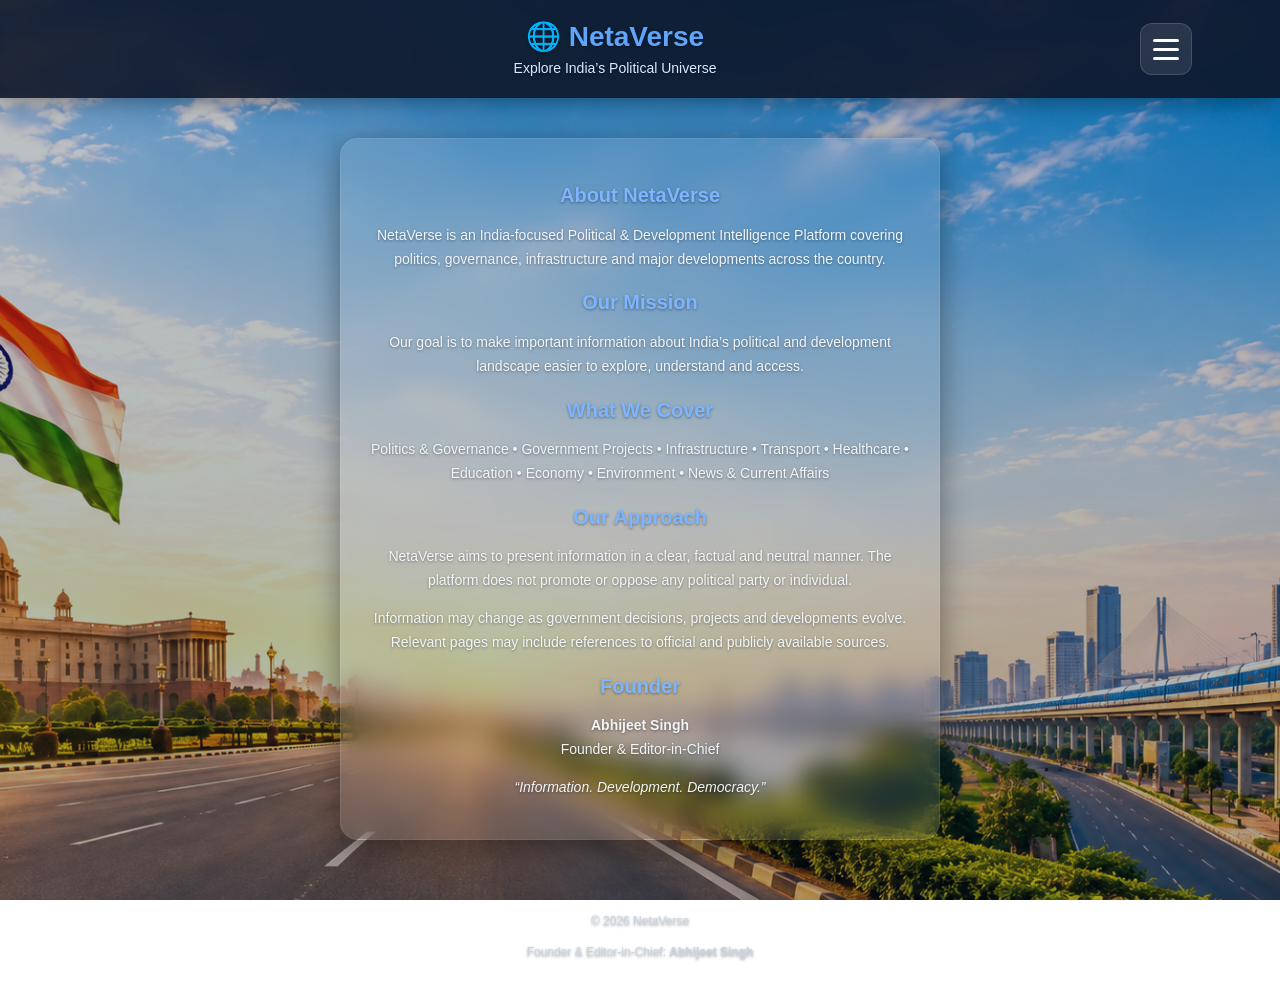
<file: about.html>
<!DOCTYPE html>
<html lang="en">
<head>
  <meta charset="UTF-8">
  <meta name="viewport" content="width=device-width, initial-scale=1.0">

  <title>About NetaVerse</title>

  <meta name="description"
    content="About NetaVerse — an India-focused platform for politics, governance and development information.">

  <meta name="author" content="Abhijeet Singh">

  <link rel="stylesheet" href="style.css">
</head>

<body>

<header>
  <div class="header-top">

    <div class="brand">
      <h1>🌐 Neta<span>Verse</span></h1>
      <p class="tagline">Explore India’s Political Universe</p>
    </div>

    <details class="menu-container">
      <summary class="menu-toggle" aria-label="Open navigation menu">
        <span></span>
        <span></span>
        <span></span>
      </summary>

      <div class="menu-panel">
        <nav>
          <a href="index.html">Home</a>
          <a href="projects.html">Projects</a>
          <a href="news.html">News</a>
          <a href="about.html" class="active">About</a>
          <a href="contact.html">Contact</a>
        </nav>

        <div class="menu-socials">
          <a href="mailto:abhijeetsinghhh1111@gmail.com"
             class="social-icon"
             aria-label="Email NetaVerse"
             title="Email NetaVerse">✉</a>

          <a href="https://x.com/Abhijeet8040"
             target="_blank"
             rel="noopener noreferrer"
             class="social-icon x-social"
             aria-label="NetaVerse on X"
             title="NetaVerse on X">𝕏</a>
        </div>
      </div>
    </details>

  </div>
</header>


<main class="about-card">

  <h2>About NetaVerse</h2>

  <p>
    NetaVerse is an India-focused Political & Development
    Intelligence Platform covering politics, governance,
    infrastructure and major developments across the country.
  </p>


  <h2>Our Mission</h2>

  <p>
    Our goal is to make important information about India’s
    political and development landscape easier to explore,
    understand and access.
  </p>


  <h2>What We Cover</h2>

  <p>
    Politics & Governance • Government Projects • Infrastructure
    • Transport • Healthcare • Education • Economy • Environment
    • News & Current Affairs
  </p>


  <h2>Our Approach</h2>

  <p>
    NetaVerse aims to present information in a clear, factual and
    neutral manner. The platform does not promote or oppose any
    political party or individual.
  </p>

  <p>
    Information may change as government decisions, projects and
    developments evolve. Relevant pages may include references to
    official and publicly available sources.
  </p>


  <h2>Founder</h2>

  <p>
    <strong>Abhijeet Singh</strong><br>
    Founder & Editor-in-Chief
  </p>


  <p class="highlight">
    “Information. Development. Democracy.”
  </p>

</main>


<footer>

  <p>© 2026 NetaVerse</p>

  <p>
    Founder & Editor-in-Chief:
    <strong>Abhijeet Singh</strong>
  </p>

</footer>

</body>
</html>
</file>
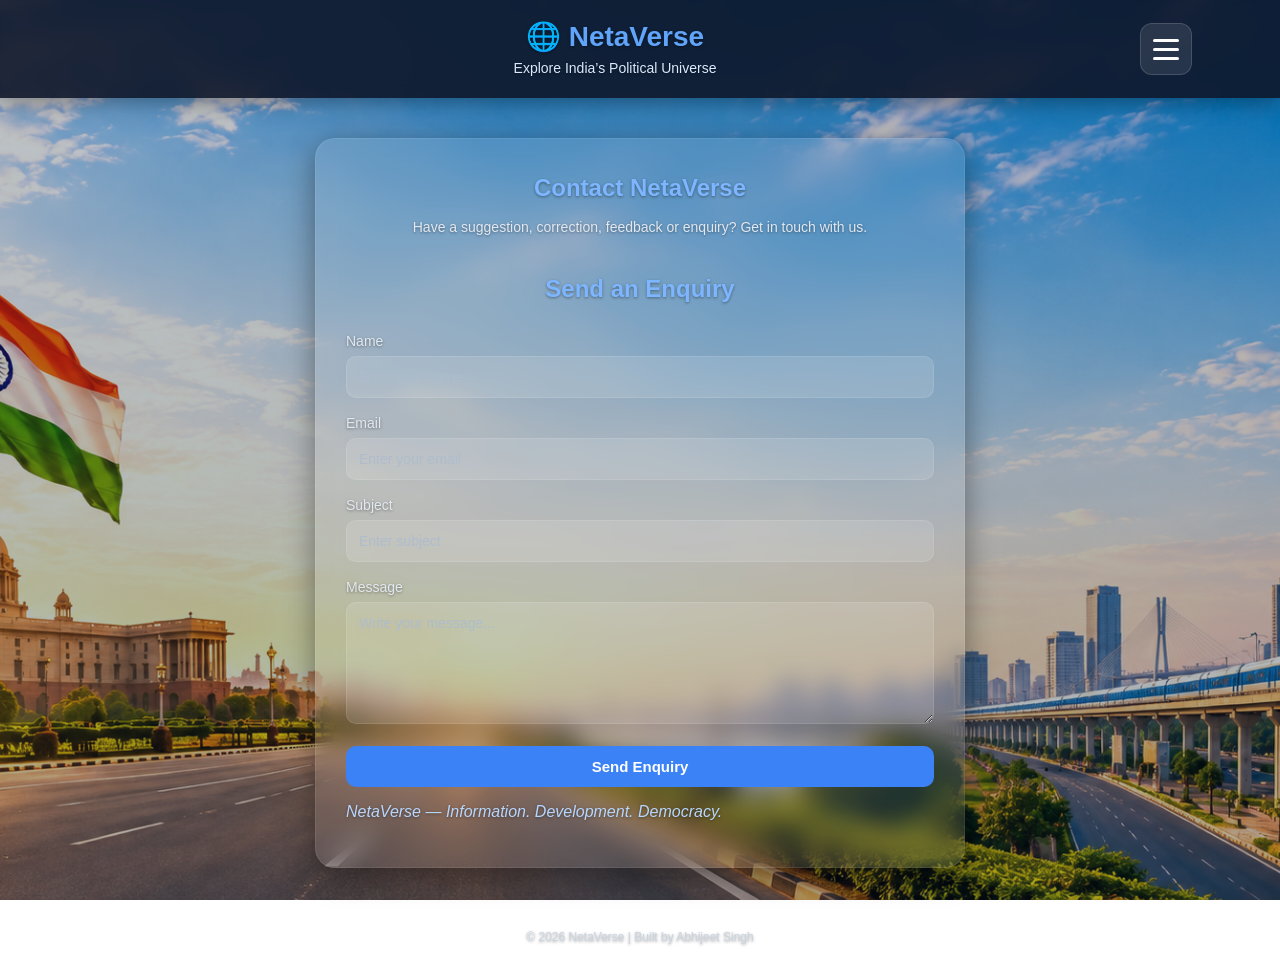
<file: contact.html>
<!DOCTYPE html>
<html lang="en">
<head>
  <meta charset="UTF-8">
  <meta name="viewport" content="width=device-width, initial-scale=1.0">

  <title>Contact | NetaVerse</title>

  <meta
    name="description"
    content="Contact NetaVerse for feedback, suggestions, corrections and enquiries."
  >

  <meta name="author" content="Abhijeet Singh">

  <link rel="stylesheet" href="style.css">
</head>

<body>

  <!-- HEADER -->
  <header>

    <div class="header-top">

      <div class="brand">
        <h1>🌐 Neta<span>Verse</span></h1>

        <p class="tagline">
          Explore India’s Political Universe
        </p>
      </div>

      <details class="menu-container">

        <summary class="menu-toggle" aria-label="Open navigation menu">
          <span></span>
          <span></span>
          <span></span>
        </summary>

        <div class="menu-panel">

          <nav>
            <a href="index.html">Home</a>
            <a href="projects.html">Projects</a>
            <a href="news.html">News</a>
            <a href="about.html">About</a>
            <a href="contact.html" class="active">Contact</a>
          </nav>

          <div class="menu-socials">

            <a
              href="mailto:abhijeetsinghhh1111@gmail.com"
              class="social-icon"
              aria-label="Email NetaVerse"
              title="Email NetaVerse"
            >✉</a>

            <a
              href="https://x.com/Abhijeet8040"
              target="_blank"
              rel="noopener noreferrer"
              class="social-icon x-social"
              aria-label="NetaVerse on X"
              title="NetaVerse on X"
            >𝕏</a>

          </div>

        </div>

      </details>

    </div>

  </header>


  <!-- CONTACT SECTION -->
  <main class="contact-card">

    <h2>Contact NetaVerse</h2>

    <p class="contact-intro">
      Have a suggestion, correction, feedback or enquiry?
      Get in touch with us.
    </p>

    <h2 class="enquiry-title">
      Send an Enquiry
    </h2>

    <form
      class="enquiry-form"
      action="https://formspree.io/f/mrpbkyyz"
      method="POST"
    >

      <label for="name">Name</label>

      <input
        type="text"
        id="name"
        name="name"
        placeholder="Enter your name"
        required
      >


      <label for="email">Email</label>

      <input
        type="email"
        id="email"
        name="email"
        placeholder="Enter your email"
        required
      >


      <label for="subject">Subject</label>

      <input
        type="text"
        id="subject"
        name="subject"
        placeholder="Enter subject"
        required
      >


      <label for="message">Message</label>

      <textarea
        id="message"
        name="message"
        rows="6"
        placeholder="Write your message..."
        required
      ></textarea>


      <button type="submit">
        Send Enquiry
      </button>

    </form>


    <p class="highlight">
      NetaVerse — Information. Development. Democracy.
    </p>

  </main>


  <!-- FOOTER -->
  <footer>
    © 2026 NetaVerse | Built by Abhijeet Singh
  </footer>

</body>
</html>
</file>
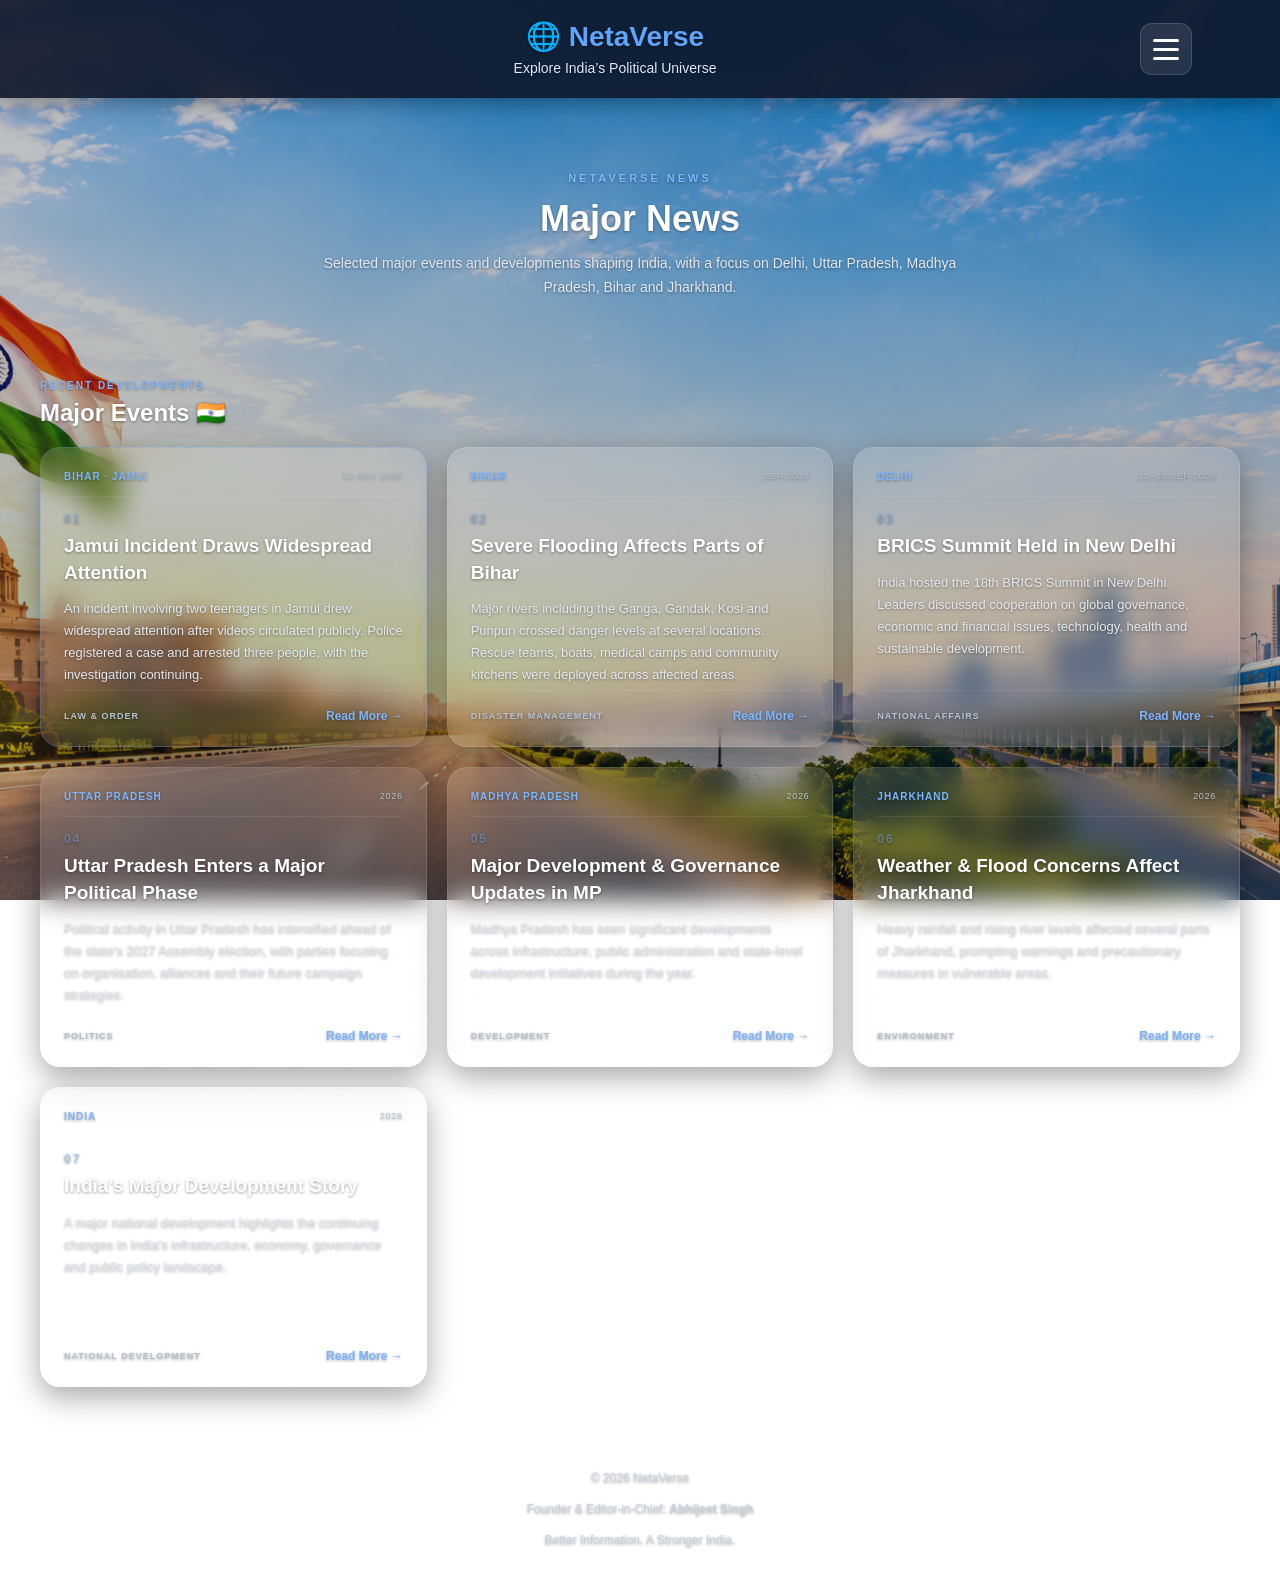
<file: news.html>
<!DOCTYPE html>
<html lang="en">
<head>
  <meta charset="UTF-8">
  <meta name="viewport" content="width=device-width, initial-scale=1.0">

  <title>Major News - NetaVerse</title>

  <meta name="description"
        content="NetaVerse Major News - Selected major political, development and public affairs events.">
  <meta name="keywords"
        content="NetaVerse News, India News, Bihar News, Delhi News, UP News, MP News, Jharkhand News">
  <meta name="author" content="Abhijeet Singh">

  <link rel="stylesheet" href="style.css">
</head>

<body>

<header>

  <div class="header-top">

    <div class="brand">

      <h1>🌐 Neta<span>Verse</span></h1>

      <p class="tagline">
        Explore India’s Political Universe
      </p>

    </div>


    <!-- THREE-LINE MENU -->

    <details class="menu-container">

      <summary
        class="menu-toggle"
        aria-label="Open navigation menu"
      >
        <span></span>
        <span></span>
        <span></span>
      </summary>


      <div class="menu-panel">

        <nav>

          <a href="index.html">Home</a>

          <a href="projects.html">Projects</a>

          <a href="news.html" class="active">News</a>

          <a href="about.html">About</a>

          <a href="contact.html">Contact</a>

        </nav>


        <!-- SOCIAL ICONS -->

        <div class="menu-socials">

          <a
            href="mailto:abhijeetsinghhh1111@gmail.com"
            class="social-icon"
            aria-label="Email NetaVerse"
            title="Email NetaVerse"
          >
            ✉
          </a>


          <a
            href="https://x.com/Abhijeet8040"
            target="_blank"
            rel="noopener noreferrer"
            class="social-icon x-social"
            aria-label="NetaVerse on X"
            title="NetaVerse on X"
          >
            𝕏
          </a>

        </div>

      </div>

    </details>

  </div>

</header>


<!-- NEWS INTRO -->
<section class="news-hero">
  <span class="news-label">NetaVerse News</span>

  <h2>Major News</h2>

  <p>
    Selected major events and developments shaping India,
    with a focus on Delhi, Uttar Pradesh, Madhya Pradesh,
    Bihar and Jharkhand.
  </p>
</section>


<!-- NEWS SECTION -->
<section class="news-section">

  <div class="section-heading">
    <span>RECENT DEVELOPMENTS</span>
    <h2>Major Events 🇮🇳</h2>
  </div>


  <div class="news-container">


    <!-- 01 -->
    <article class="news-card featured-news">

      <div class="news-top">
        <span class="news-state">BIHAR · JAMUI</span>
        <span class="news-date">19 SEP 2026</span>
      </div>

      <div class="news-number">01</div>

      <h3>Jamui Incident Draws Widespread Attention</h3>

      <p>
        An incident involving two teenagers in Jamui drew widespread
        attention after videos circulated publicly. Police registered
        a case and arrested three people, with the investigation continuing.
      </p>

      <div class="news-bottom">
        <span class="news-category">LAW & ORDER</span>
        <a href="#" class="read-more">Read More →</a>
      </div>

    </article>


    <!-- 02 -->
    <article class="news-card">

      <div class="news-top">
        <span class="news-state">BIHAR</span>
        <span class="news-date">SEP 2026</span>
      </div>

      <div class="news-number">02</div>

      <h3>Severe Flooding Affects Parts of Bihar</h3>

      <p>
        Major rivers including the Ganga, Gandak, Kosi and Punpun
        crossed danger levels at several locations. Rescue teams,
        boats, medical camps and community kitchens were deployed
        across affected areas.
      </p>

      <div class="news-bottom">
        <span class="news-category">DISASTER MANAGEMENT</span>
        <a href="#" class="read-more">Read More →</a>
      </div>

    </article>


    <!-- 03 -->
    <article class="news-card">

      <div class="news-top">
        <span class="news-state">DELHI</span>
        <span class="news-date">12–13 SEP 2026</span>
      </div>

      <div class="news-number">03</div>

      <h3>BRICS Summit Held in New Delhi</h3>

      <p>
        India hosted the 18th BRICS Summit in New Delhi. Leaders
        discussed cooperation on global governance, economic and
        financial issues, technology, health and sustainable development.
      </p>

      <div class="news-bottom">
        <span class="news-category">NATIONAL AFFAIRS</span>
        <a href="#" class="read-more">Read More →</a>
      </div>

    </article>


    <!-- 04 -->
    <article class="news-card">

      <div class="news-top">
        <span class="news-state">UTTAR PRADESH</span>
        <span class="news-date">2026</span>
      </div>

      <div class="news-number">04</div>

      <h3>Uttar Pradesh Enters a Major Political Phase</h3>

      <p>
        Political activity in Uttar Pradesh has intensified ahead
        of the state's 2027 Assembly election, with parties focusing
        on organisation, alliances and their future campaign strategies.
      </p>

      <div class="news-bottom">
        <span class="news-category">POLITICS</span>
        <a href="#" class="read-more">Read More →</a>
      </div>

    </article>


    <!-- 05 -->
    <article class="news-card">

      <div class="news-top">
        <span class="news-state">MADHYA PRADESH</span>
        <span class="news-date">2026</span>
      </div>

      <div class="news-number">05</div>

      <h3>Major Development & Governance Updates in MP</h3>

      <p>
        Madhya Pradesh has seen significant developments across
        infrastructure, public administration and state-level
        development initiatives during the year.
      </p>

      <div class="news-bottom">
        <span class="news-category">DEVELOPMENT</span>
        <a href="#" class="read-more">Read More →</a>
      </div>

    </article>


    <!-- 06 -->
    <article class="news-card">

      <div class="news-top">
        <span class="news-state">JHARKHAND</span>
        <span class="news-date">2026</span>
      </div>

      <div class="news-number">06</div>

      <h3>Weather & Flood Concerns Affect Jharkhand</h3>

      <p>
        Heavy rainfall and rising river levels affected several
        parts of Jharkhand, prompting warnings and precautionary
        measures in vulnerable areas.
      </p>

      <div class="news-bottom">
        <span class="news-category">ENVIRONMENT</span>
        <a href="#" class="read-more">Read More →</a>
      </div>

    </article>


    <!-- 07 -->
    <article class="news-card">

      <div class="news-top">
        <span class="news-state">INDIA</span>
        <span class="news-date">2026</span>
      </div>

      <div class="news-number">07</div>

      <h3>India’s Major Development Story</h3>

      <p>
        A major national development highlights the continuing
        changes in India's infrastructure, economy, governance
        and public policy landscape.
      </p>

      <div class="news-bottom">
        <span class="news-category">NATIONAL DEVELOPMENT</span>
        <a href="#" class="read-more">Read More →</a>
      </div>

    </article>

  </div>
</section>


<!-- FOOTER -->
<footer>

  <p>© 2026 NetaVerse</p>

  <p>
    Founder & Editor-in-Chief:
    <strong>Abhijeet Singh</strong>
  </p>

  <p>Better Information. A Stronger India.</p>

</footer>

</body>
</html>
</file>
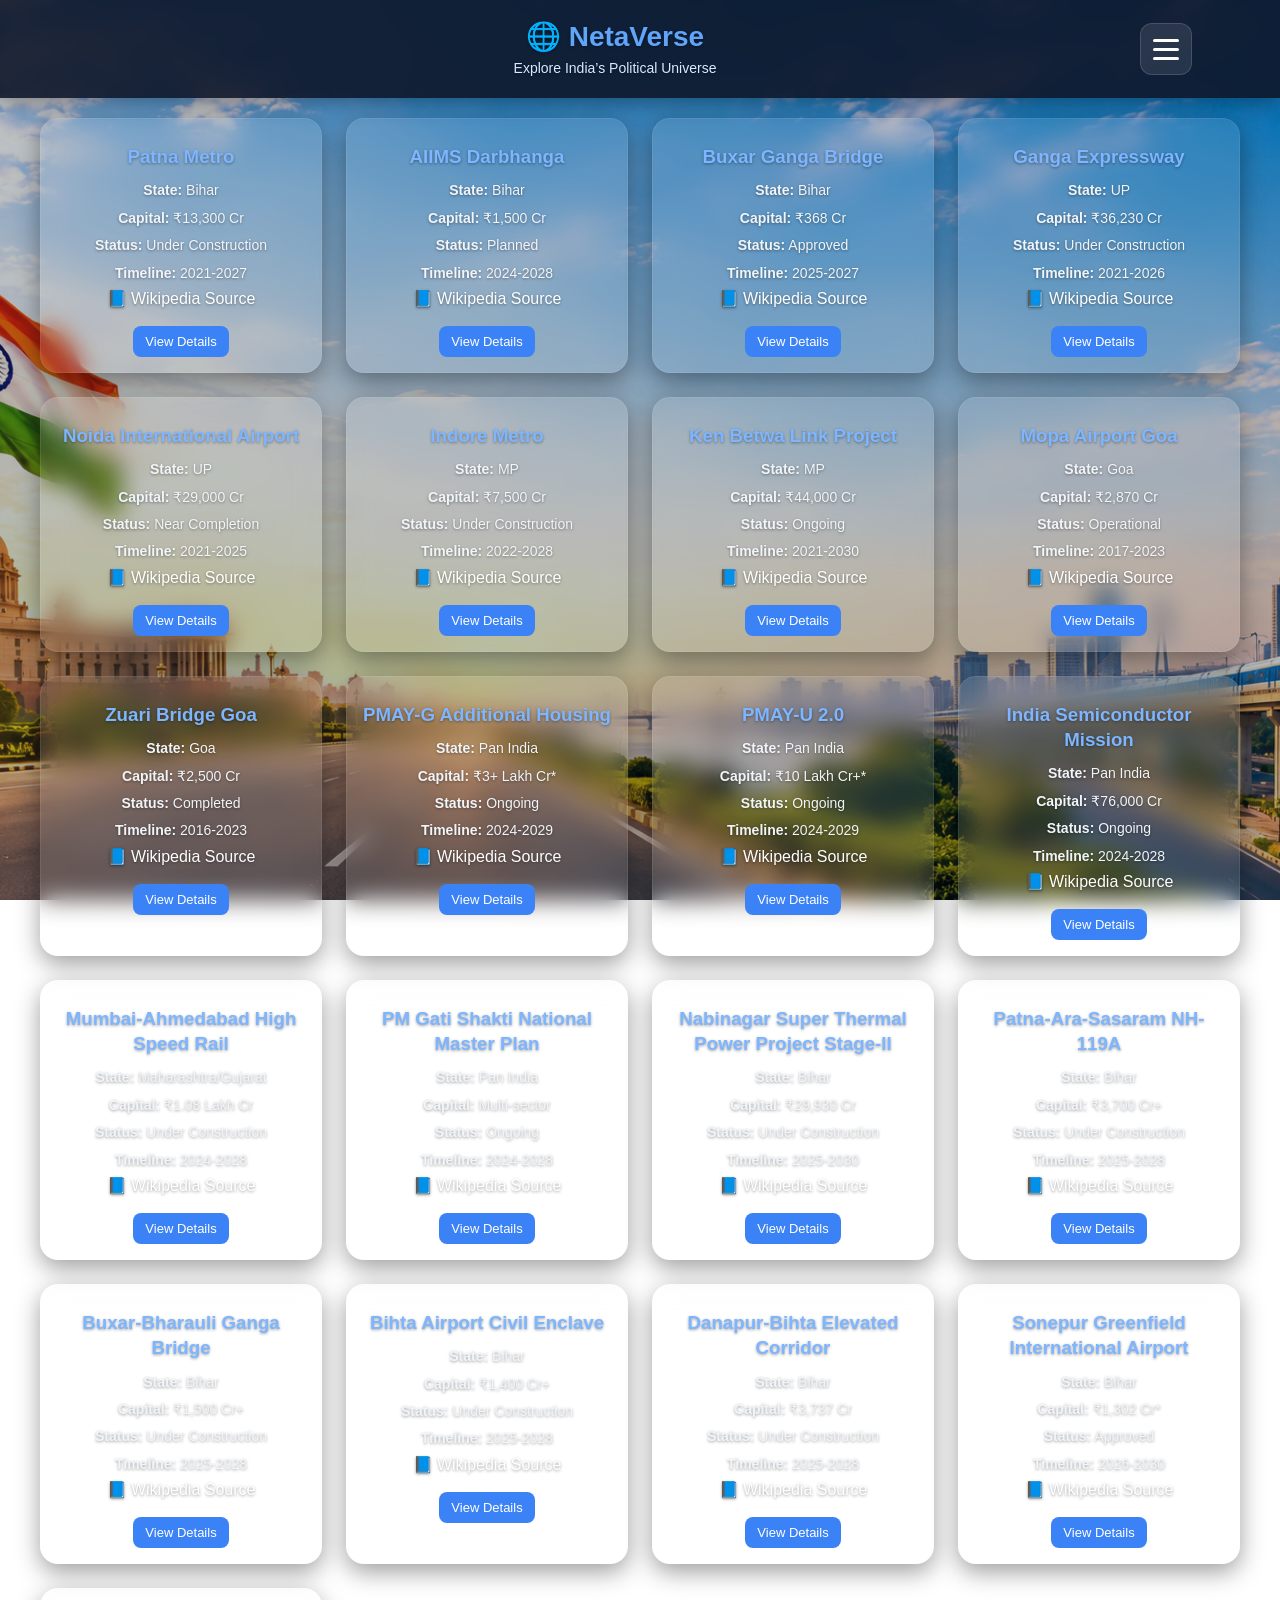
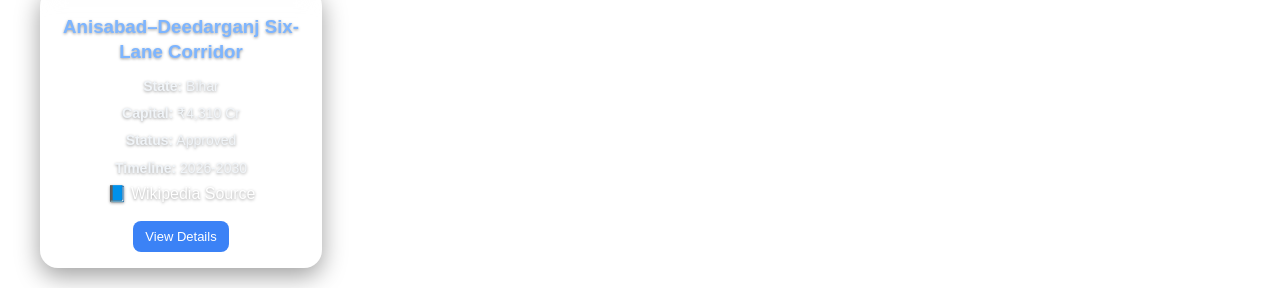
<file: projects.html>
<!DOCTYPE html>
<html lang="en">
<head>
  <meta charset="UTF-8">
  <meta name="viewport" content="width=device-width, initial-scale=1.0">

  <title>NetaVerse Projects | India Development Tracker</title>

  <meta name="description" content="Explore major government projects in India state-wise. Bihar, UP, MP, Goa projects on NetaVerse.">
  <meta name="keywords" content="India projects, Bihar projects, UP projects, infrastructure India">
  <meta name="author" content="Abhijeet Singh">

  <link rel="stylesheet" href="style.css">
</head>

<body>

<header>

  <div class="header-top">

    <div class="brand">

      <h1>🌐 Neta<span>Verse</span></h1>

      <p class="tagline">
        Explore India’s Political Universe
      </p>

    </div>

    <!-- THREE-LINE MENU -->

    <details class="menu-container">

      <summary
        class="menu-toggle"
        aria-label="Open navigation menu"
      >
        <span></span>
        <span></span>
        <span></span>
      </summary>


      <div class="menu-panel">

        <nav>

          <a href="index.html">Home</a>

          <a href="projects.html" class="active">
            Projects
          </a>

          <a href="news.html">News</a>

          <a href="about.html">About</a>

          <a href="contact.html">Contact</a>

        </nav>


        <!-- SOCIAL ICONS -->

        <div class="menu-socials">

          <a
            href="mailto:abhijeetsinghhh1111@gmail.com"
            class="social-icon"
            aria-label="Email NetaVerse"
            title="Email NetaVerse"
          >
            ✉
          </a>


          <a
            href="https://x.com/Abhijeet8040"
            target="_blank"
            rel="noopener noreferrer"
            class="social-icon x-social"
            aria-label="NetaVerse on X"
            title="NetaVerse on X"
          >
            𝕏
          </a>

        </div>

      </div>

    </details>

  </div>

</header>


<section id="projectsContainer"></section>


<!-- 🔥 WIKIPEDIA VIEWER -->

<div id="projectViewer" class="viewer">

  <div class="viewer-header">

    <button onclick="closeViewer()">
      ⬅ Back
    </button>

    <span class="verified">
      📘 Wikipedia
    </span>

  </div>


  <div id="loader" class="loader"></div>

  <iframe id="viewerFrame"></iframe>

</div>


<script src="projects.js"></script>

</body>
</html>
</file>
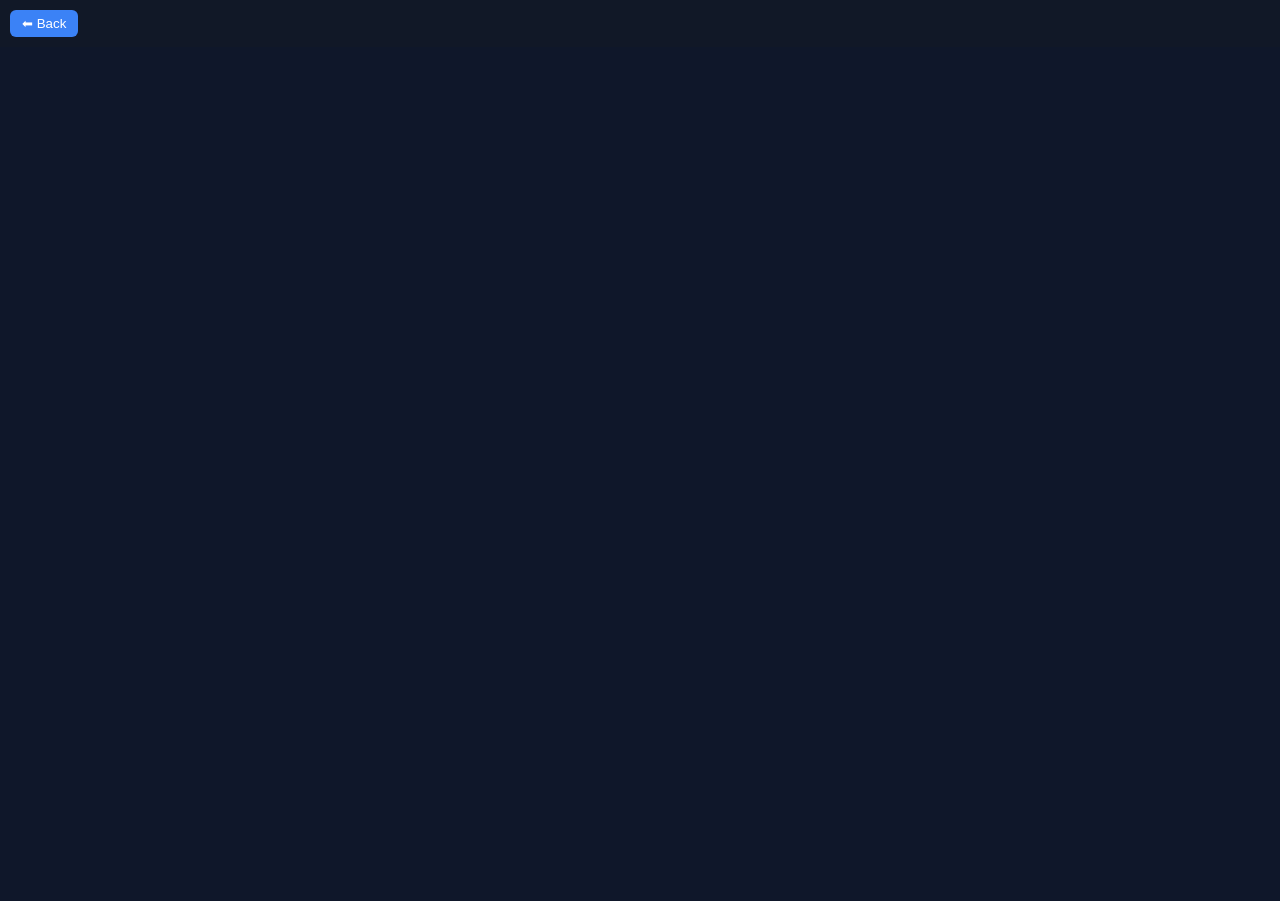
<file: wiki.html>
<!DOCTYPE html>
<html lang="en">
<head>
  <meta charset="UTF-8">
  <meta name="viewport" content="width=device-width, initial-scale=1.0">
  <title>Wikipedia Viewer - NetaVerse</title>
  <link rel="stylesheet" href="style.css">

  <style>
    body {
      margin: 0;
      background: #0f172a;
    }

    .top-bar {
      display: flex;
      align-items: center;
      padding: 10px;
      background: #111827;
      color: white;
    }

    .back-btn {
      background: #3b82f6;
      border: none;
      padding: 6px 12px;
      border-radius: 6px;
      color: white;
      margin-right: 10px;
      cursor: pointer;
    }

    iframe {
      width: 100%;
      height: calc(100vh - 50px);
      border: none;
    }
  </style>
</head>

<body>

<div class="top-bar">
  <button class="back-btn" onclick="goBack()">⬅ Back</button>
  <span id="title"></span>
</div>

<iframe id="wikiFrame"></iframe>

<script>
  const params = new URLSearchParams(window.location.search);
  const name = params.get("name");

  document.getElementById("title").innerText = name.replace(/_/g, " ");

  document.getElementById("wikiFrame").src =
    "https://en.m.wikipedia.org/wiki/" + name;

  function goBack() {
    window.history.back();
  }
</script>

</body>
</html>
</file>
<file: style.css>
/* =========================================
   🌐 GLOBAL
========================================= */

html {
  overflow-x: hidden;
  overscroll-behavior: none;
  scroll-behavior: smooth;
}

* {
  box-sizing: border-box;
}

body {
  margin: 0;
  font-family: 'Poppins', sans-serif;

  /*
    NetaVerse background
    Slightly brighter than before while
    keeping text as the main focus.
  */
  background:
    linear-gradient(
      rgba(5, 25, 45, 0.26),
      rgba(5, 25, 45, 0.32)
    ),
    url("images/netaverse-bg.jpg");

  background-size: cover;
  background-position: center center;
  background-repeat: no-repeat;
  background-attachment: fixed;

  color: white;
  overflow-x: hidden;

  min-height: 100vh;
}


/* Better text readability over background */

body,
h1,
h2,
h3,
h4,
p,
a,
label,
span {
  text-shadow: 0 1px 3px rgba(0, 0, 0, 0.38);
}


/* =========================================
   🔷 HEADER
========================================= */

header {
  position: sticky;
  top: 0;
  z-index: 2000;

  text-align: center;
  padding: 18px 70px 18px 20px;

  background: rgba(15, 23, 42, 0.90);
  backdrop-filter: blur(12px);
  -webkit-backdrop-filter: blur(12px);

  box-shadow: 0 4px 20px rgba(0, 0, 0, 0.35);
}

header h1 {
  margin: 0;

  font-size: clamp(22px, 3vw, 28px);

  color: #60a5fa;

  line-height: 1.2;
}

.tagline {
  font-size: clamp(12px, 1.8vw, 14px);

  color: #dbeafe;

  margin: 5px 0 0;

  line-height: 1.4;
}


/* =========================================
   🔷 HEADER TOP
========================================= */

.header-top {
  display: flex;

  align-items: center;
  justify-content: center;

  position: relative;

  width: 100%;
}

.brand {
  text-align: center;

  max-width: 100%;
}

.brand h1 {
  margin: 0;
}

.brand .tagline {
  margin: 5px 0 0;
}


/* =========================================
   ☰ HAMBURGER NAVIGATION
========================================= */

.menu-container {
  position: absolute;

  right: 18px;
  top: 50%;

  transform: translateY(-50%);

  z-index: 2100;
}


/* BLOCK BACKGROUND SCROLL WHEN MENU IS OPEN */

.menu-container[open]::before {
  content: "";

  position: fixed;

  top: 0;
  left: 0;

  width: 100vw;
  height: 100vh;

  background: transparent;

  z-index: -1;

  touch-action: none;
  overscroll-behavior: none;
}


/* ☰ BUTTON */

.menu-toggle {
  width: 52px;
  height: 52px;

  display: flex;
  flex-direction: column;

  justify-content: center;
  align-items: center;

  gap: 6px;

  padding: 0;
  margin: 0;

  border: 1px solid rgba(255,255,255,0.14);
  border-radius: 12px;

  background: rgba(255,255,255,0.10);

  cursor: pointer;
  list-style: none;

  transition: 0.3s ease;
}


/* REMOVE DEFAULT TRIANGLE */

.menu-toggle::-webkit-details-marker {
  display: none;
}

.menu-toggle::marker {
  content: "";
  display: none;
}

.menu-toggle:hover {
  background: rgba(59,130,246,0.28);
}


/* THREE VISIBLE LINES */

.menu-toggle span {
  display: block;

  width: 26px;
  height: 3px;

  background: #ffffff;

  border-radius: 10px;

  transition: 0.3s;
}


/* =========================================
   📋 MENU PANEL
========================================= */

.menu-panel {
  position: absolute;

  top: 62px;
  right: 0;

  width: 220px;
  max-width: calc(100vw - 24px);

  padding: 14px;

  background: rgba(15,23,42,0.97);

  border: 1px solid rgba(255,255,255,0.13);
  border-radius: 16px;

  box-shadow: 0 15px 40px rgba(0,0,0,0.65);

  backdrop-filter: blur(18px);
  -webkit-backdrop-filter: blur(18px);

  z-index: 2200;
}


/* MENU LINKS */

.menu-panel nav {
  display: flex;
  flex-direction: column;

  gap: 6px;

  margin: 0;
}

.menu-panel nav a {
  display: block;

  margin: 0;
  padding: 12px 14px;

  border-radius: 10px;

  color: white;
  text-decoration: none;

  font-size: 15px;
  text-align: left;

  transition: 0.3s ease;
}

.menu-panel nav a:hover,
.menu-panel nav a.active {
  background: #3b82f6;
}


/* =========================================
   ✉ EMAIL + 𝕏
========================================= */

.menu-socials {
  display: flex;

  justify-content: center;
  align-items: center;

  gap: 18px;

  margin-top: 15px;
  padding-top: 15px;

  border-top: 1px solid rgba(255,255,255,0.12);
}


/* LARGE SOCIAL ICONS */

.social-icon {
  width: 50px;
  height: 50px;

  display: flex;
  align-items: center;
  justify-content: center;

  border-radius: 50%;

  background: rgba(255,255,255,0.12);

  color: white;

  text-decoration: none;

  font-size: 27px;
  font-weight: bold;

  transition: 0.3s ease;

  text-shadow: none;
}

.social-icon:hover {
  background: #3b82f6;

  transform: translateY(-2px);
}


/* X */

.x-social {
  background: #000000;
  color: #ffffff;

  font-size: 28px;
}

.x-social:hover {
  background: #111111;
}


/* =========================================
   🔍 SEARCH
========================================= */

#search {
  display: block;

  margin: 14px auto 0;

  padding: 11px 14px;

  width: min(90%, 400px);

  border-radius: 10px;
  border: 1px solid rgba(255,255,255,0.12);

  outline: none;

  background: rgba(255,255,255,0.12);

  color: white;

  font-family: inherit;
  font-size: 14px;

  backdrop-filter: blur(8px);
}

#search::placeholder {
  color: #cbd5e1;
}


/* =========================================
   🔽 FILTER
========================================= */

#filters {
  text-align: center;

  margin: 20px auto;

  padding: 0 15px;
}

select {
  max-width: 100%;

  padding: 10px 14px;

  border-radius: 10px;
  border: none;

  background: #1e293b;

  color: white;

  font-family: inherit;
}


/* =========================================
   📦 GRID
========================================= */

#candidates,
#projectsContainer {
  display: grid;

  grid-template-columns:
    repeat(auto-fit, minmax(min(250px, 100%), 1fr));

  gap: 20px;

  width: min(1250px, 100%);

  margin: 0 auto;

  padding: 20px;
}


/* =========================================
   🧊 CARD
========================================= */

.card {
  background: rgba(255,255,255,0.09);

  padding: 15px;

  border-radius: 18px;

  text-align: center;

  backdrop-filter: blur(12px);
  -webkit-backdrop-filter: blur(12px);

  border: 1px solid rgba(255,255,255,0.08);

  box-shadow: 0 8px 25px rgba(0,0,0,0.38);

  transition: 0.3s ease;
}

.card:hover {
  transform: translateY(-5px);
}


/* =========================================
   👤 IMAGE
========================================= */

.profile {
  width: 100%;

  height: 200px;

  object-fit: cover;

  border-radius: 12px;

  display: block;
}


/* =========================================
   📝 TEXT
========================================= */

.card h2,
.card h3 {
  margin: 10px 0;

  color: #7db5ff;

  line-height: 1.35;
}

.card p {
  font-size: 14px;

  margin: 5px 0;

  color: #f1f5f9;

  line-height: 1.6;
}


/* =========================================
   🔘 BUTTON GROUP
========================================= */

.btn-group {
  display: flex;

  gap: 10px;

  justify-content: center;

  flex-wrap: wrap;

  margin-top: 10px;
}


/* =========================================
   🔘 BUTTON
========================================= */

.btn-group a,
.btn-group button,
.card button {
  text-decoration: none;

  padding: 8px 12px;

  border-radius: 8px;

  background: #3b82f6;

  color: white;

  font-size: 13px;

  border: none;

  cursor: pointer;

  transition: 0.3s ease;
}

.btn-group a:hover,
.btn-group button:hover,
.card button:hover {
  background: #2563eb;
}


/* =========================================
   📊 PROGRESS BAR
========================================= */

.progress-bar {
  width: 100%;

  height: 8px;

  background: #334155;

  border-radius: 10px;

  margin: 10px 0;

  overflow: hidden;
}

.progress-bar div {
  height: 100%;

  background: linear-gradient(
    90deg,
    #3b82f6,
    #60a5fa
  );

  border-radius: 10px;
}


/* =========================================
   📄 ABOUT PAGE
========================================= */

.about-card {
  width: min(600px, calc(100% - 30px));

  margin: 40px auto;

  padding: 25px;

  background: rgba(255,255,255,0.09);

  border-radius: 18px;

  backdrop-filter: blur(12px);
  -webkit-backdrop-filter: blur(12px);

  border: 1px solid rgba(255,255,255,0.08);

  text-align: center;

  box-shadow: 0 8px 30px rgba(0,0,0,0.4);
}

.about-card h2 {
  margin-top: 20px;

  color: #7db5ff;

  font-size: 20px;
}

.about-card p {
  font-size: 14px;

  line-height: 1.7;

  color: #f1f5f9;
}

.highlight {
  color: #b8d7ff;

  font-style: italic;
}

.email {
  font-weight: bold;

  font-size: 16px;
}


/* =========================================
   🔻 FOOTER
========================================= */

footer {
  text-align: center;

  padding: 20px 15px;

  font-size: 12px;

  color: #cbd5e1;

  line-height: 1.6;
}


/* =========================================
   🔥 WIKIPEDIA VIEWER
========================================= */

.viewer {
  position: fixed;

  top: 0;
  left: 0;

  width: 100%;
  height: 100%;

  background: #000;

  display: none;

  flex-direction: column;

  z-index: 9999;
}

.viewer-header {
  background: #0f172a;

  color: white;

  padding: 12px 15px;

  display: flex;

  justify-content: space-between;
  align-items: center;

  gap: 10px;

  border-bottom: 1px solid #1e293b;
}

.viewer-header button {
  background: #3b82f6;

  border: none;

  color: white;

  padding: 8px 14px;

  border-radius: 8px;

  cursor: pointer;
}

.viewer-header button:hover {
  background: #2563eb;
}

.viewer-header .verified {
  font-size: 13px;

  color: #60a5fa;
}

.viewer iframe {
  width: 100%;
  height: 100%;

  border: none;

  background: white;
}


/* =========================================
   🔄 LOADER
========================================= */

.loader {
  position: absolute;

  top: 50%;
  left: 50%;

  transform: translate(-50%, -50%);

  border: 5px solid #1e293b;

  border-top: 5px solid #3b82f6;

  border-radius: 50%;

  width: 45px;
  height: 45px;

  animation: spin 1s linear infinite;
}

@keyframes spin {
  100% {
    transform: translate(-50%, -50%) rotate(360deg);
  }
}


/* =========================================
   📰 NETAVERSE NEWS
========================================= */

.news-hero {
  width: min(900px, calc(100% - 30px));

  margin: 35px auto 10px;

  padding: 35px 20px;

  text-align: center;
}

.news-label {
  display: inline-block;

  color: #7db5ff;

  font-size: 11px;

  font-weight: 700;

  letter-spacing: 3px;

  text-transform: uppercase;

  margin-bottom: 8px;
}

.news-hero h2 {
  margin: 5px 0 12px;

  font-size: clamp(29px, 5vw, 36px);

  color: #ffffff;

  line-height: 1.2;
}

.news-hero p {
  max-width: 650px;

  margin: auto;

  color: #e2e8f0;

  font-size: 14px;

  line-height: 1.7;
}


/* =========================================
   📰 NEWS SECTION
========================================= */

.news-section {
  width: min(1250px, 100%);

  margin: auto;

  padding: 10px 20px 50px;
}

.section-heading {
  margin: 20px 0 5px;
}

.section-heading span {
  color: #7db5ff;

  font-size: 10px;

  font-weight: 700;

  letter-spacing: 2px;
}

.section-heading h2 {
  margin: 6px 0 20px;

  color: white;

  font-size: clamp(21px, 3vw, 24px);
}


/* =========================================
   📰 NEWS GRID
========================================= */

.news-container {
  display: grid;

  grid-template-columns:
    repeat(3, minmax(0, 1fr));

  gap: 20px;
}


/* =========================================
   📰 NEWS CARD
========================================= */

.news-card {
  position: relative;

  min-height: 300px;

  padding: 23px;

  border-radius: 20px;

  background:
    linear-gradient(
      145deg,
      rgba(255,255,255,0.12),
      rgba(255,255,255,0.055)
    );

  border: 1px solid rgba(255,255,255,0.10);

  backdrop-filter: blur(14px);
  -webkit-backdrop-filter: blur(14px);

  box-shadow:
    0 10px 30px rgba(0,0,0,0.35);

  transition:
    transform 0.3s ease,
    border-color 0.3s ease,
    box-shadow 0.3s ease;

  display: flex;

  flex-direction: column;
}

.news-card:hover {
  transform: translateY(-7px);

  border-color: rgba(96,165,250,0.45);

  box-shadow:
    0 18px 40px rgba(0,0,0,0.5);
}

.featured-news {
  border-color: rgba(96,165,250,0.25);
}


/* TOP */

.news-top {
  display: flex;

  justify-content: space-between;
  align-items: center;

  gap: 10px;

  padding-bottom: 14px;

  border-bottom:
    1px solid rgba(255,255,255,0.08);
}

.news-state {
  color: #7db5ff;

  font-size: 10px;

  font-weight: 700;

  letter-spacing: 1px;
}

.news-date {
  color: #b6c2d1;

  font-size: 9px;

  letter-spacing: 0.7px;
}


/* NUMBER */

.news-number {
  margin-top: 15px;

  color: rgba(125,181,255,0.45);

  font-size: 12px;

  font-weight: 700;

  letter-spacing: 2px;
}


/* TITLE */

.news-card h3 {
  margin: 7px 0 12px;

  color: #ffffff;

  font-size: 19px;

  line-height: 1.4;
}


/* DESCRIPTION */

.news-card p {
  margin: 0;

  color: #e2e8f0;

  font-size: 13px;

  line-height: 1.7;
}


/* BOTTOM */

.news-bottom {
  margin-top: auto;

  padding-top: 18px;

  display: flex;

  justify-content: space-between;
  align-items: center;

  gap: 10px;

  border-top:
    1px solid rgba(255,255,255,0.08);
}

.news-category {
  color: #b6c2d1;

  font-size: 9px;

  font-weight: 700;

  letter-spacing: 1px;
}

.read-more {
  color: #7db5ff;

  text-decoration: none;

  font-size: 12px;

  font-weight: 600;

  transition: 0.3s ease;
}

.read-more:hover {
  color: #ffffff;
}


/* =========================================
   📩 CONTACT PAGE
========================================= */

.contact-card {
  width: min(650px, calc(100% - 30px));

  margin: 40px auto;

  padding: 30px;

  background: rgba(255,255,255,0.09);

  border-radius: 20px;

  backdrop-filter: blur(12px);
  -webkit-backdrop-filter: blur(12px);

  border: 1px solid rgba(255,255,255,0.08);

  box-shadow: 0 8px 30px rgba(0,0,0,0.4);
}

.contact-card h2 {
  margin-top: 5px;

  margin-bottom: 12px;

  text-align: center;

  color: #7db5ff;
}

.contact-intro {
  text-align: center;

  color: #e2e8f0;

  font-size: 14px;

  line-height: 1.7;

  margin-bottom: 25px;
}


/* ENQUIRY */

.enquiry-title {
  margin-top: 35px !important;
}


/* FORM */

.enquiry-form {
  display: flex;

  flex-direction: column;

  gap: 7px;

  margin-top: 20px;
}

.enquiry-form label {
  margin-top: 10px;

  color: #e2e8f0;

  font-size: 14px;
}

.enquiry-form input,
.enquiry-form textarea {
  width: 100%;

  padding: 12px;

  border: 1px solid rgba(255,255,255,0.10);

  border-radius: 10px;

  outline: none;

  background: rgba(255,255,255,0.12);

  color: white;

  font-family: inherit;

  font-size: 14px;

  transition: border-color 0.2s ease,
              background 0.2s ease;
}

.enquiry-form input::placeholder,
.enquiry-form textarea::placeholder {
  color: #aebccc;
}

.enquiry-form input:focus,
.enquiry-form textarea:focus {
  border-color: #3b82f6;

  background: rgba(255,255,255,0.15);
}

.enquiry-form textarea {
  resize: vertical;

  min-height: 120px;
}


/* SEND BUTTON */

.enquiry-form button {
  margin-top: 15px;

  padding: 12px;

  border: none;

  border-radius: 10px;

  background: #3b82f6;

  color: white;

  font-size: 15px;

  font-weight: 600;

  cursor: pointer;

  transition: 0.3s ease;
}

.enquiry-form button:hover {
  background: #2563eb;

  transform: translateY(-2px);
}


/* =========================================
   📱 MOBILE
   0–600px
========================================= */

@media (max-width: 600px) {

  body {
    background-attachment: scroll;

    background-position: center center;
  }

  header {
    padding: 14px 64px 14px 12px;
  }

  header h1 {
    font-size: 21px;
  }

  .tagline {
    font-size: 11px;

    line-height: 1.35;
  }

  .menu-container {
    right: 10px;
  }

  .menu-toggle {
    width: 46px;
    height: 46px;

    border-radius: 11px;
  }

  .menu-toggle span {
    width: 23px;
    height: 3px;
  }

  .menu-panel {
    top: 57px;

    width: 210px;

    max-width: calc(100vw - 20px);

    padding: 12px;
  }

  .menu-panel nav a {
    padding: 12px;

    font-size: 14px;
  }

  .social-icon {
    width: 47px;
    height: 47px;

    font-size: 25px;
  }

  #search {
    width: calc(100% - 30px);

    font-size: 13px;
  }

  #filters {
    margin: 15px;
  }

  select {
    width: 100%;
  }

  #candidates,
  #projectsContainer {
    grid-template-columns: 1fr;

    gap: 15px;

    padding: 15px;
  }

  .card {
    padding: 13px;

    border-radius: 16px;
  }

  .profile {
    height: 180px;
  }

  .card h2,
  .card h3 {
    font-size: 18px;
  }

  .card p {
    font-size: 13px;
  }

  .about-card {
    width: calc(100% - 24px);

    margin: 25px auto;

    padding: 20px 17px;
  }

  .about-card p {
    font-size: 13px;

    line-height: 1.65;
  }

  footer {
    padding: 18px 12px;

    font-size: 11px;
  }

  /* NEWS */

  .news-hero {
    width: calc(100% - 20px);

    margin-top: 15px;

    padding: 22px 10px;
  }

  .news-hero h2 {
    font-size: 27px;
  }

  .news-hero p {
    font-size: 13px;

    line-height: 1.65;
  }

  .news-section {
    padding: 8px 12px 35px;
  }

  .section-heading h2 {
    font-size: 21px;
  }

  .news-container {
    grid-template-columns: 1fr;

    gap: 14px;
  }

  .news-card {
    min-height: 0;

    padding: 18px;

    border-radius: 17px;
  }

  .news-card h3 {
    font-size: 18px;
  }

  .news-card p {
    font-size: 13px;

    line-height: 1.65;
  }

  .news-top {
    align-items: flex-start;
  }

  .news-bottom {
    margin-top: 22px;
  }

  /* CONTACT */

  .contact-card {
    width: calc(100% - 24px);

    margin: 20px auto;

    padding: 20px 17px;

    border-radius: 17px;
  }

  .contact-intro {
    font-size: 13px;

    line-height: 1.65;
  }

  .enquiry-form input,
  .enquiry-form textarea {
    font-size: 14px;

    padding: 11px;
  }

  .enquiry-form button {
    padding: 12px;
  }

  /* VIEWER */

  .viewer-header {
    padding: 10px;

    gap: 8px;
  }

  .viewer-header .verified {
    font-size: 11px;
  }

  .viewer-header button {
    padding: 7px 11px;

    font-size: 12px;
  }
}


/* =========================================
   📲 TABLET
   601–900px
========================================= */

@media (min-width: 601px) and (max-width: 900px) {

  body {
    background-attachment: scroll;

    background-position: center center;
  }

  header {
    padding: 17px 75px 17px 20px;
  }

  header h1 {
    font-size: 25px;
  }

  .tagline {
    font-size: 13px;
  }

  #candidates,
  #projectsContainer {
    grid-template-columns:
      repeat(2, minmax(0, 1fr));

    gap: 18px;

    padding: 20px;
  }

  .profile {
    height: 190px;
  }

  .about-card {
    width: min(650px, calc(100% - 40px));
  }

  .news-container {
    grid-template-columns:
      repeat(2, minmax(0, 1fr));

    gap: 18px;
  }

  .news-section {
    padding-left: 20px;
    padding-right: 20px;
  }

  .contact-card {
    width: min(680px, calc(100% - 40px));
  }
}


/* =========================================
   💻 LAPTOP / DESKTOP
   901px+
========================================= */

@media (min-width: 901px) {

  #candidates,
  #projectsContainer {
    grid-template-columns:
      repeat(auto-fit, minmax(270px, 1fr));
  }

  .news-container {
    grid-template-columns:
      repeat(3, minmax(0, 1fr));
  }
}


/* =========================================
   🖥️ LARGE LAPTOP / DESKTOP
   1200px+
========================================= */

@media (min-width: 1200px) {

  header {
    padding-top: 20px;
    padding-bottom: 20px;
  }

  #candidates,
  #projectsContainer {
    gap: 24px;

    padding-left: 25px;
    padding-right: 25px;
  }

  .news-section {
    padding-left: 25px;
    padding-right: 25px;
  }
}


/* =========================================
   📱 VERY SMALL PHONES
   360px and below
========================================= */

@media (max-width: 360px) {

  header {
    padding-left: 8px;
    padding-right: 58px;
  }

  header h1 {
    font-size: 19px;
  }

  .tagline {
    font-size: 10px;
  }

  .menu-container {
    right: 7px;
  }

  .menu-toggle {
    width: 44px;
    height: 44px;
  }

  .menu-panel {
    width: 195px;
  }

  .news-hero h2 {
    font-size: 24px;
  }

  .card {
    padding: 11px;
  }

  .profile {
    height: 165px;
  }

  .contact-card {
    padding: 17px 14px;
  }
}


/* =========================================
   ♿ ACCESSIBILITY
========================================= */

@media (prefers-reduced-motion: reduce) {

  html {
    scroll-behavior: auto;
  }

  *,
  *::before,
  *::after {
    animation-duration: 0.01ms !important;

    animation-iteration-count: 1 !important;

    transition-duration: 0.01ms !important;
  }
   }
</file>
